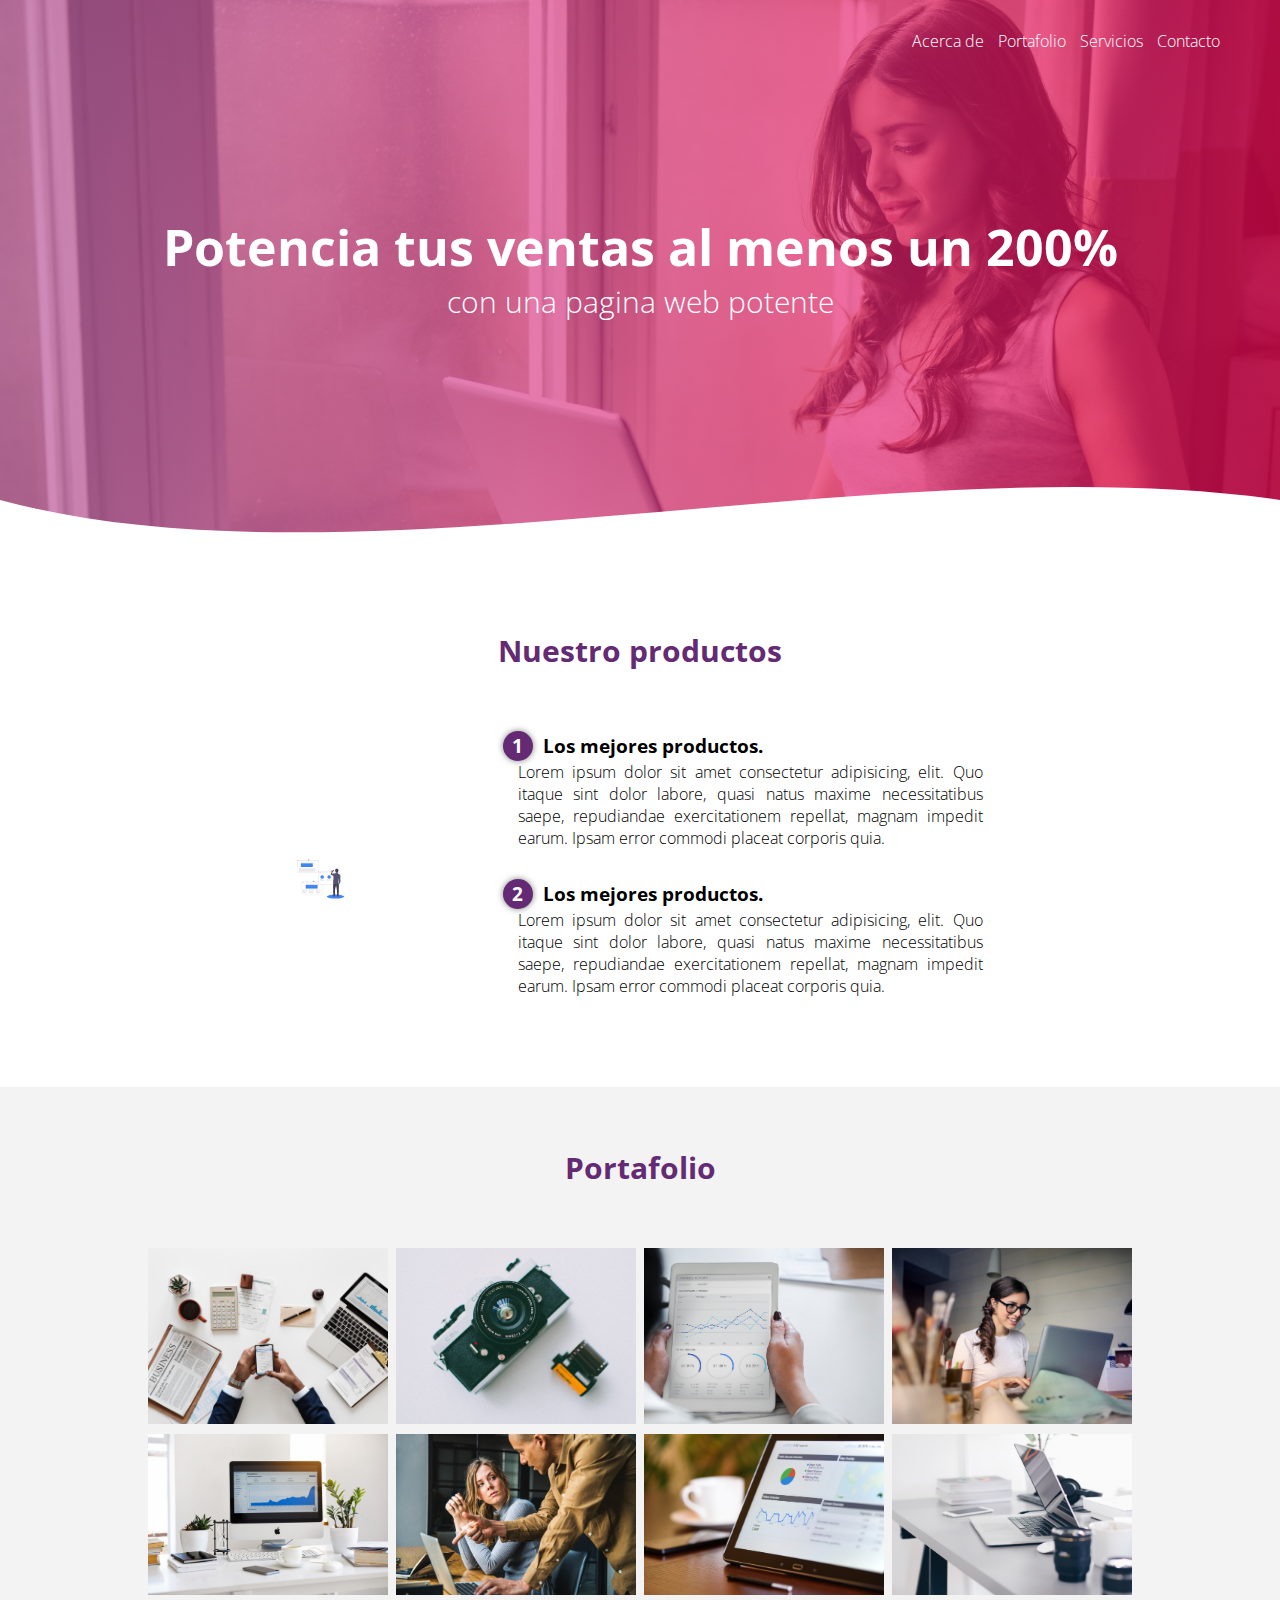
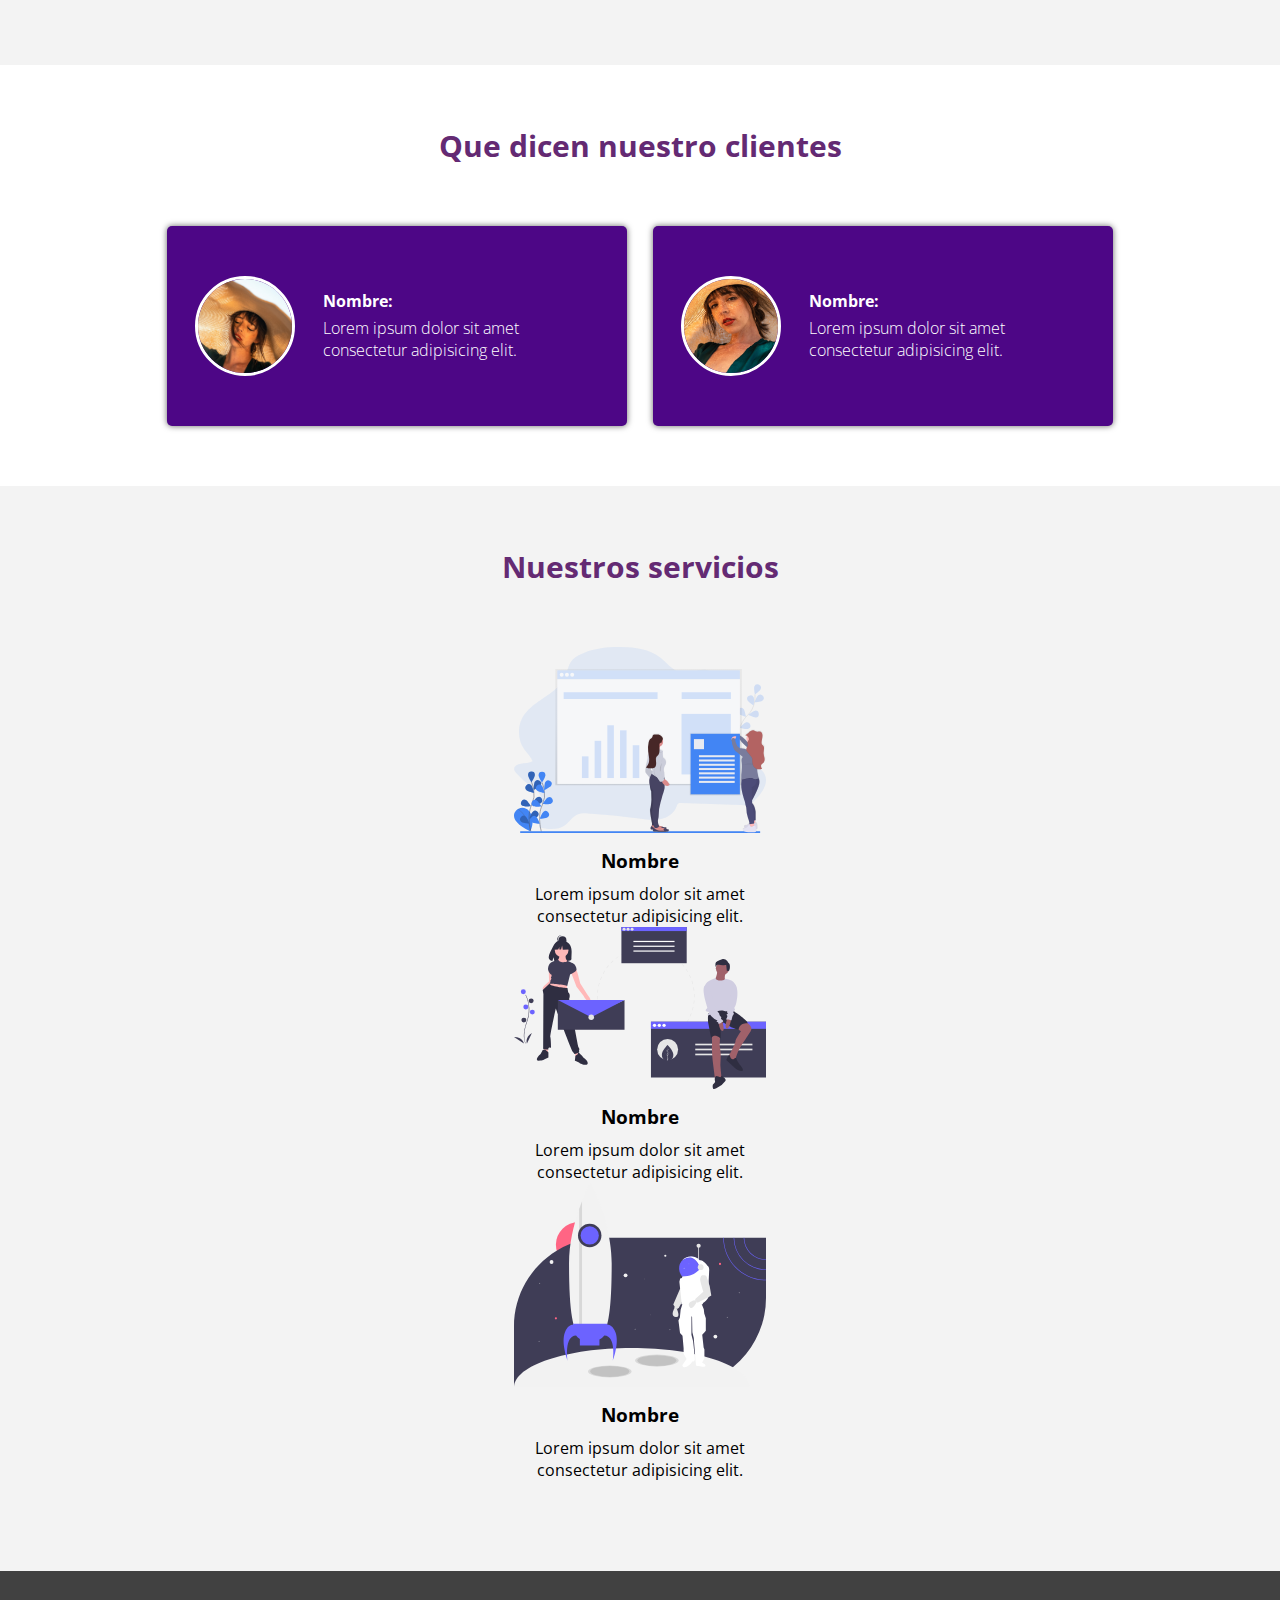
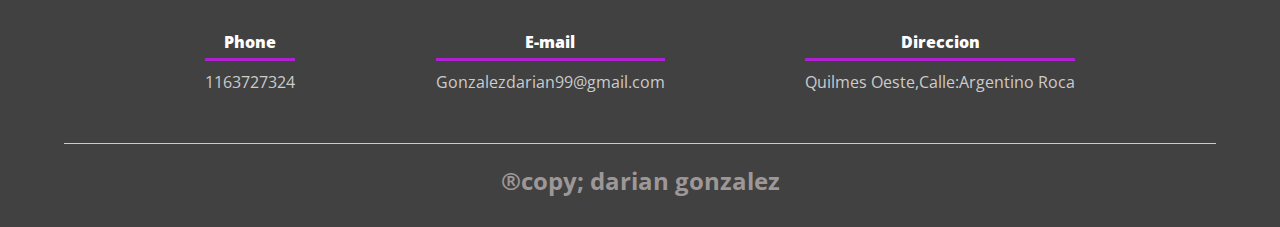
<file: index.html>
<!DOCTYPE html>
<html>
<head>
	<!-- necidades basicas de la pagina -->
	<meta charset="utf-8">
	<meta name="keywords" content="venta,ropa,femenino">
	<meta name="descriptions" content="venta de ropa feminan con precios economicos">
	<!-- metas especificas del mobile -->
	<meta name="viewport" content="widht=device-widht,initial-scale=1">
	<!-- fuentes -->
	<link href="https://fonts.googleapis.com/css2?family=Roboto:wght@100&display=swap" rel="stylesheet">
	<link href="https://fonts.googleapis.com/css2?family=Open+Sans:wght@300&display=swap" rel="stylesheet">
	<!-- titulo de la pagina-->
	<title>Valentina Moda</title>
	<!-- Css3-->
	<link rel="stylesheet" type="text/css" href="css/estilos.css">
	<!-- favicon -->
	<link rel="shortcut icon" href="img/darianyvale.ico">
</head>
<body>
	<header>
		<nav>
		    <a href="#">Acerca de</a>
			<a href="#">Portafolio</a>
			<a href="#">Servicios</a>
			<a href="#">Contacto</a>
		</nav>
		<section class="textos-header">
			<h1>Potencia tus ventas al menos un 200%</h1>
			<h2>con una pagina web potente</h2>
		</section>
		<div class="wave" style="height: 150px; overflow: hidden;" >
			<svg viewBox="0 0 500 150" preserveAspectRatio="none" style="height: 100%; width: 100%;">
				<path d="M0.00,49.98 C137.97,145.55 347.90,-6.41 500.00,49.98 L500.00,150.00 L0.00,150.00 Z" style="stroke: none; fill: #fff;">	
				</svg>			</path>

		</div>
	</header>
	<main>
		<section class="contenedor sobre-nosotros">
			<h2 class="titulo">Nuestro productos</h2>
			<div class="contenedor-sobre-nosotros">
				<img src="img/ilustracion2.svg" alt="" class="imagen-about-us">
				<div class="contenido-textos">
					<h3><span>1</span> Los mejores productos.</h3>
					<p>Lorem ipsum dolor sit amet consectetur adipisicing, elit. Quo itaque sint dolor labore, quasi natus maxime necessitatibus saepe, repudiandae exercitationem repellat, magnam impedit earum. Ipsam error commodi placeat corporis quia.</p>
					<h3><span>2</span> Los mejores productos.</h3>
					<p>Lorem ipsum dolor sit amet consectetur adipisicing, elit. Quo itaque sint dolor labore, quasi natus maxime necessitatibus saepe, repudiandae exercitationem repellat, magnam impedit earum. Ipsam error commodi placeat corporis quia.</p>
				</div>
			</div>
		</section>
		<section class="portafolio">
			<div class="contenedor">
				<h2 class="titulo">Portafolio</h2>
				<div class="galeria-port">
					<div class="imagen-port">
						<img src="img/img1.jpg">
						<div class="hover-galeria">
							<img src="img/icono1.png">
							<p>Nuestros trabajos</p>
						</div>
					</div>
					<div class="imagen-port">
						<img src="img/img2.jpg">
						<div class="hover-galeria">
							<img src="img/icono1.png">
							<p>Nuestros trabajos</p>
						</div>
					</div>
					<div class="imagen-port">
						<img src="img/img3.jpg">
						<div class="hover-galeria">
							<img src="img/icono1.png">
							<p>Nuestros trabajos</p>
						</div>
					</div>
					<div class="imagen-port">
						<img src="img/img4.jpg">
						<div class="hover-galeria">
							<img src="img/icono1.png">
							<p>Nuestros trabajos</p>
						</div>
					</div>
					<div class="imagen-port">
						<img src="img/img5.jpg">
						<div class="hover-galeria">
							<img src="img/icono1.png">
							<p>Nuestros trabajos</p>
						</div>
					</div>
					<div class="imagen-port">
						<img src="img/img6.jpg">
						<div class="hover-galeria">
							<img src="img/icono1.png">
							<p>Nuestros trabajos</p>
						</div>
					</div>
					<div class="imagen-port">
						<img src="img/img7.jpg">
						<div class="hover-galeria">
							<img src="img/icono1.png">
							<p>Nuestros trabajos</p>
						</div>
					</div>
					<div class="imagen-port">
						<img src="img/img8.jpg">
						<div class="hover-galeria">
							<img src="img/icono1.png">
							<p>Nuestros trabajos</p>
						</div>
					</div>
				</div>
			</div>
		</section>
		<section class="clientes contenedor"> 
			<h2 class="titulo">Que dicen nuestro clientes</h2>
			<div class="cards">
				<div class="card">
					<img src="img/face1.jpg">
					<div class="contenido-texto-card">
						<h4>Nombre:</h4>
						<p>Lorem ipsum dolor sit amet consectetur adipisicing elit.</p>
					</div>
				</div>
				<div class="card">
					<img src="img/face2.jpg">
					<div class="contenido-texto-card">
						<h4>Nombre:</h4>
						<p>Lorem ipsum dolor sit amet consectetur adipisicing elit.</p>
					</div>
				</div>
			</div>
		</div>
	</section>
	<section class="about-services">
		<div class="contenedor">
			<h2 class="titulo">Nuestros servicios</h2>
			<div class="servicio-cont">
				<div class="servicio-ind">
					<img src="img/ilustracion1.svg">
					<h3>Nombre</h3>
					<p>Lorem ipsum dolor sit amet consectetur adipisicing elit.</p>
				</div>
			</div>
			<div class="servicio-cont">
				<div class="servicio-ind">
					<img src="img/ilustracion4.svg">
					<h3>Nombre</h3>
					<p>Lorem ipsum dolor sit amet consectetur adipisicing elit.</p>
				</div>
			</div>
			<div class="servicio-cont">
				<div class="servicio-ind">
					<img src="img/ilustracion3.svg">
					<h3>Nombre</h3>
					<p>Lorem ipsum dolor sit amet consectetur adipisicing elit.</p>
				</div>
			</div>
		</div>
	</section>
</main>
<footer>
	<div class="container-footer">
		<div class="content-foo">
			<h4><strong>Phone</strong></h4>
			<p>1163727324</p>
		</div>
		<div class="content-foo">
			<h4><strong>E-mail</strong></h4>
			<p>Gonzalezdarian99@gmail.com</p>
		</div>
		<div class="content-foo">
			<h4><strong>Direccion</strong></h4>
			<p>Quilmes Oeste,Calle:Argentino Roca</p>
		</div>
	</div>
	<h2 class="titulo-final">®copy; darian gonzalez</h2>
</footer>
</html>
</file>
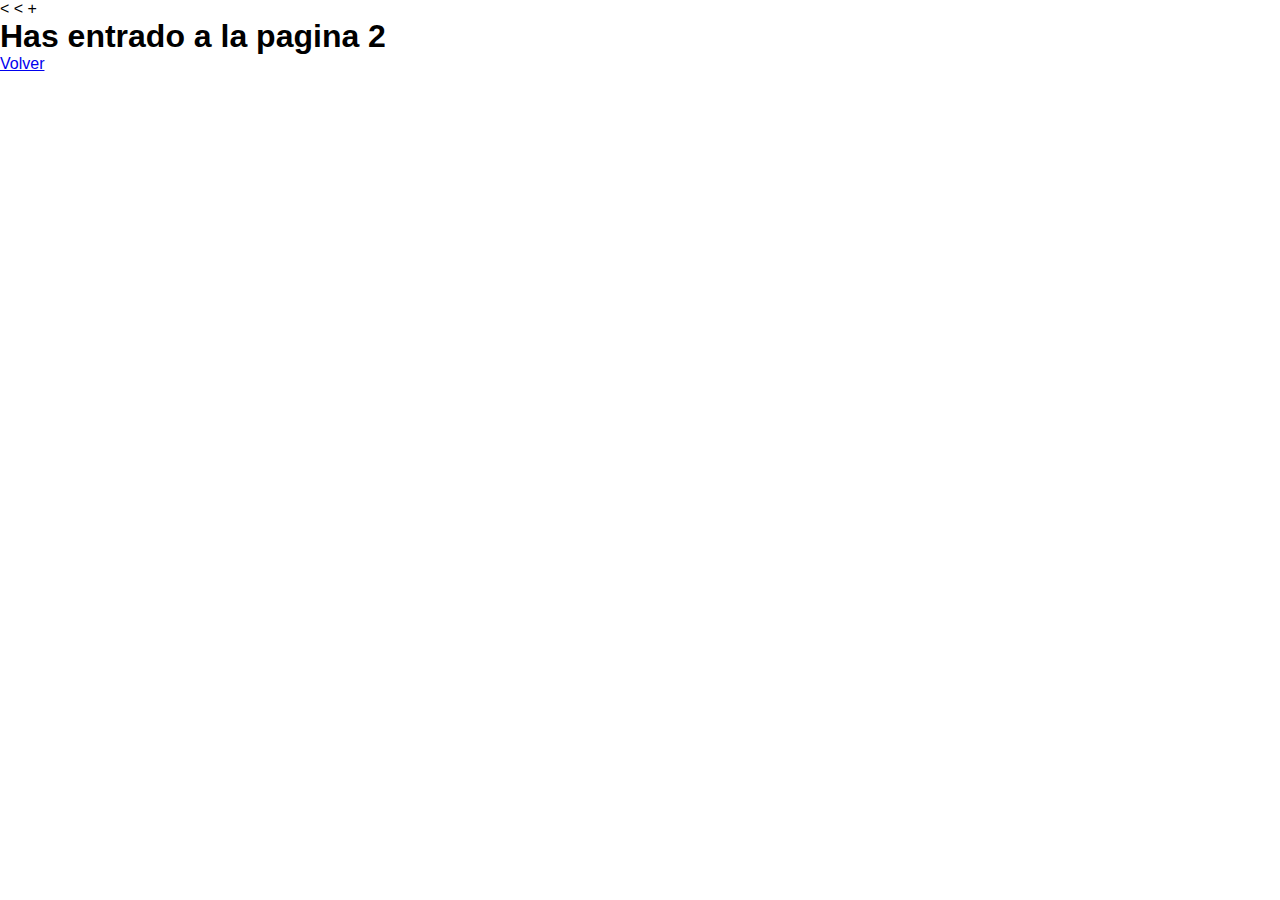
<file: pagina2.html>
<!DOCTYPE html>
<html lang="es">
<head>
	<<!--NECESIDADES BASICAS DE LA PAGINA  -->
	<meta charset="utf-8">
	<title>Venta de Cosmeticos</title>
	<meta name="description" content="pagina de belleza">
	<meta name="keywords" content="belleza, salud">
	<<!-- Metas especificas para moviles -->
	<meta name="viewport" name="width=device-width, initial-scale=1">+
	<meta http-equiv="X-UA-Compatible" content="IE=Edge,chrome=1">
	<!-- css3 -->
	<link rel="stylesheet" type="text/css" href="css/estilos.css">
	
	<style>
@import url ('https://fonts.googleapis.com/css2? family = Raleway: wght @ 300 & display = swap'); 
    </style>
    <link rel="shortcut icon" href="img/darianyvale.ico">
</head>
<body>
<h1>Has entrado a la pagina 2</h1>
<a href="../index.html">Volver</a>
</body>
</html>
</file>
<file: css/estilos.css>
* {
  margin: 0;
  padding: 0;
  box-sizing: border-box;
}

body {
  font-family: "Open Sans", sans-serif;
}

.contenedor {
  padding: 60px 0;
  width: 90%;
  max-width: 1000px;
  margin: auto;
  overflow: hidden;
}

.titulo {
  color: #642a73;
  font-size: 30px;
  text-align: center;
  margin-bottom: 60px;
}

/* Header */
header {
  width: 100%;
  height: 600px;
  background: #bc4e9c; /* fallback for old browsers */
  background: -webkit-linear-gradient(
    to right,
    #bc4e9c,
    #f80759
  ); /* Chrome 10-25, Safari 5.1-6 */
  background: linear-gradient(
      to right,
      hsla(317, 45%, 52%, 0.618),
      hsla(340, 95%, 50%, 0.672)
    ),
    url(../img/portada.jpg); /* W3C, IE 10+/ Edge, Firefox 16+, Chrome 26+, Opera 12+, Safari 7+ */
  background-size: cover;
  background-attachment: fixed;
  position: relative;
}

nav {
  text-align: right;
  padding: 30px 50px 0 0;
}

nav a {
  color: #ffffffff;
  font-weight: 300;
  text-decoration: none;
  margin-right: 10px;
}

nav > a:hover {
  text-decoration: underline;
}

header .textos-header {
  display: flex;
  height: 430px;
  width: 100%;
  align-items: center;
  justify-content: center;
  flex-direction: column;
  text-align: center;
}

.textos-header h1 {
  font-size: 50px;
  color: #fff;
}

.textos-header h2 {
  font-size: 30px;
  font-weight: 300;
  color: #fff;
}

.wave {
  position: absolute;
  bottom: 0;
  width: 100%;
}

/* about us */
main .sobre-nosotros{
  padding: 30px 0 60px 0;
}
.contenedor-sobre-nosotros {
  display: flex;
  justify-content: space-evenly;
}
.imagen-about-us {
  width: 48px;
}

.sobre-nosotros .contenido-textos {
  width: 48%;
}

.contenido-texto h3 {
  margin-bottom: 15px;
}

.contenido-textos h3 span {
  background: #642a73;
  color: #fff;
  border-radius: 50%;
  display: inline-block;
  text-align: center;
  width: 30px;
  height: 30px;
  padding: 2px;
  box-shadow: 0 0 6px 0 rgba(0, 0, 0, 0.5);
  margin-right: 5px;
}

.contenido-textos p {
  padding: 0 0 30px 15px;
  font-weight: 300;
  text-align: justify;
}

/* Galeria */

.portafolio {
  background: #f2f2f2f2;
}

.galeria-port {
  display: flex;
  justify-content: space-evenly;
  flex-wrap: wrap;
}

.imagen-port {
  width: 24%;
  margin-bottom: 10px;
  overflow: hidden;
  position: relative;
  cursor: pointer;
  box-shadow: rgba(0, 0, 0, 0.5);
}

.imagen-port > img {
  width: 100%;
  height: 100%;
  object-fit: cover;
  display: block;
}
.hover-galeria {
  position: absolute;
  width: 100%;
  height: 100%;
  top: 0;
  transform: scale(0);
  background: hsla(273, 91%, 27%, 0.7);
  transition: transfom 2s;
  display: flex;
  justify-content: center;
  align-items: center;
  flex-direction: column;
}
.hover-galeria img {
  width: 50px;
}
.hover-galeria p {
  color: #fff;
}
.imagen-port:hover .hover-galeria {
  transform: scale(1);
}

/* Clientes */

.cards {
  display: flex;
  justify-content: space-evenly;
}

.cards .card {
  background: #4d0686;
  display: flex;
  width: 46%;
  height: 200px;
  align-items: center;
  justify-content: space-evenly;
  border-radius: 5px;
  box-shadow: 0 0 6px rgba(0, 0, 0, 0.6);
}

.cards .card img {
  width: 100px;
  height: 100px;
  object-fit: cover;
  border: 3px solid #fff;
  border-radius: 50%;
  display: block;
}

.cards .card .contenido-texto-card {
  width: 60%;
  color: #fff;
}

.cards .card > .contenido-texto-card p {
font-weight: 300;
padding-top: 5px;
}

/* Our team */

.about-services {
  background:#f2f2f2f2;
  padding-bottom: 30px;
}

.servicio-cont {
  display: flex;
  justify-content: space-around;
  align-items: flex-start;
}

.servicio-ind {
  width: 28%;
  text-align:center;
}

.servicio-ind img {
  width: 90%;
} 
 .servicio-ind h3 {
   margin: 10px 0;
 }

 .servicio-ind h3 p{
   font-weight: 300;
   text-align:justify;
 }

 /* footer */

 footer{
   background: #414141;
   padding: 60px 0 30px 0;
   margin: auto;
   overflow: hidden;
 }

 .container-footer {
   width: 90%;
   display: flex;
   justify-content: space-evenly;
   margin: auto;
   padding-bottom: 50px;
   border-bottom: 1px solid #ccc;
 }


 .content-foo {
  text-align: center;
}

.content-foo h4 {
  color: #fff;
  border-bottom: 3px solid #af20d3;
  padding-bottom: 5px;
  margin-bottom: 10px;
}

.content-foo p {
  color: #ccc;
}

.titulo-final {
  text-align: center;
  font-size: 24px;
  margin: 20px 0 0 0;
  color: #9e9797;
}

@media screen and (max-width: 900px) {
  header {
    background-position: center;
  }
.contenedor-sobre-nosotros {
  flex-direction: column;
  justify-content: center;
  align-items: center;
}
.sobre-nosotros .contenido-textos {
  width: 90%;
}

.imagen-about-us {
  width: 90%;
}
/* Galeria */

.imagen-port {
width: 44%;
}

/* clientes */

.cards {
  flex-direction: column;
  justify-content: center;
  align-items: center;

}

.cards .card {
  width: 90%;

}

.cards .card:first-child {
  margin-bottom: 30px;
}
/* servicios */
.servicio-cont {
  display: flex;
  justify-content: center;
  flex-direction: column;

}
.servicio-ind{
  width: 100%;
  text-align: center;

}

.servicio-ind:nth-child(1), .servicio-ind:nth-child(2){
  margin-bottom: 60px;
}

.servicio-ind img {
  width: 90%;
}
}
 @media screen and (max-width: 500px){
   nav {
     text-align: center;
     padding: 30px 0 0 0;
   }
   nav> a { 
     margin-right: 5px;
   }
   .textos-header h1 {
     font-size: 35px;
   }
   .textos-header h2 {
     font-size: 20px;
   }
   /* about us */

   .imagen-about-us {
     margin-bottom: 60px;
     width: 90%;
   }

   .sobre-nosotros .contenido-textos {
     width: 95%;

   }

   /* Galeria */

   .imagen-port {
     width: 95%;
   }

   /* clientes */
.cards .card {
  height: 450px;
  display: flex;
  flex-direction: column;
  align-items: center;
}

.cards .card img {
  width: 95px;
  height: 90px;
}

/* footer */

.container-footer{
  flex-direction: column;
  border: none;
}

.content-foo {
  margin-bottom: 20px;
  text-align: center;
}
.content-foo h4 {
  border: none;
}
.content-foo p {
  color: #ccc;
  border-bottom: 1px solid #f2f2f2f2;
  padding-bottom: 20px;
}
 .titulo-final {
   font-size: 24px;
 }
 }
</file>
